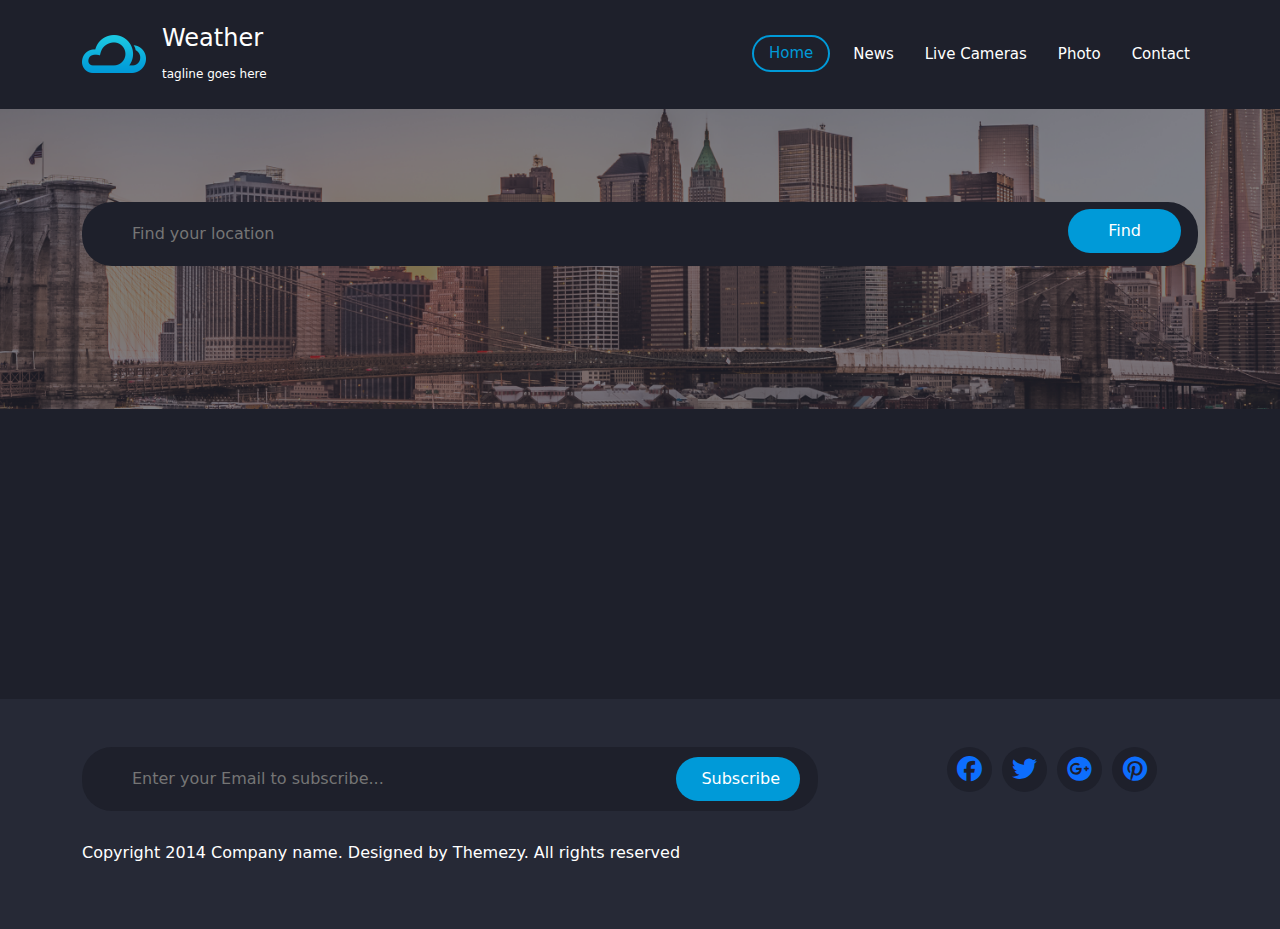
<file: index.html>
<!DOCTYPE html>
<html lang="en">
  <head>
    <meta charset="UTF-8" />
    <meta name="viewport" content="width=device-width, initial-scale=1.0" />
    <title>Weather</title>
    <link rel="stylesheet" href="./CSS/all.min.css" />
    <link rel="stylesheet" href="./CSS/bootstrap.min.css" />
    <link rel="stylesheet" href="./CSS/style.css" />
  </head>
  <body>
    <nav class="navbar navbar-expand-lg p-4">
      <div class="container">
        <div class="logo">
          <img src="./images/logo.png" class="bg-transparent w-100" alt="" />
        </div>
        <div class="main ms-3">
          <h1 class="h4">Weather</h1>
          <small class="small">tagline goes here</small>
        </div>

        <button
          class="navbar-toggler"
          type="button"
          data-bs-toggle="collapse"
          data-bs-target="#navbarSupportedContent"
          aria-controls="navbarSupportedContent"
          aria-expanded="false"
          aria-label="Toggle navigation"
        >
          <span class="my-icon navbar-toggler-icon"></span>
        </button>
        <div class="collapse navbar-collapse" id="navbarSupportedContent">
          <ul class="navbar-nav ms-auto mb-2 mb-lg-0">
            <li class="my-nav nav-item">
              <a class="nav-link active" href="#">Home</a>
            </li>
            <li class="my-nav nav-item">
              <a class="nav-link" href="#">News</a>
            </li>
            <li class="my-nav nav-item">
              <a class="nav-link" href="#">Live Cameras</a>
            </li>
            <li class="my-nav nav-item">
              <a class="nav-link" href="#">Photo</a>
            </li>
            <li class="my-nav nav-item">
              <a id="contact" class="nav-link" href="#">Contact</a>
            </li>
          </ul>
        </div>
      </div>
    </nav>

    <section class="home">
      <div class="container">
        <div class="form">
          <input
            id="search"
            class="search"
            type="text"
            placeholder="Find your location"
          />
          <input id="find" class="find" type="button" value="Find" />
        </div>
      </div>
    </section>

    <section>
      <div class="forecast-table">
        <div class="container">
          <div
            class="forecast-container d-flex justify-content-center align-items-center"
            id="forecast"
          ></div>
        </div>
      </div>
    </section>

    <section class="footer p-5">
      <div class="container">
        <div class="row">
          <div class="main col-md-8">
            <input
              class="enter-email"
              type="text"
              placeholder="Enter your Email to subscribe..."
            />
            <input class="subscribe" type="submit" value=" Subscribe" />
          </div>

          <div class="col-md-3 offset-1">
            <div class="social-links d-flex">
              <a href="#">
                <i class="fa-brands fa-facebook"></i>
              </a>
              <a href="#">
                <i class="fa-brands fa-twitter"></i>
              </a>
              <a href="#">
                <i class="fa-brands fa-google-plus"></i>
              </a>
              <a href="#">
                <i class="fa-brands fa-pinterest"></i>
              </a>
            </div>
          </div>

          <p>
            Copyright 2014 Company name. Designed by Themezy. All rights
            reserved
          </p>
        </div>
      </div>
    </section>

    <script src="./JS/bootstrap.bundle.min.js"></script>
    <script src="./JS/index.js"></script>
  </body>
</html>
</file>
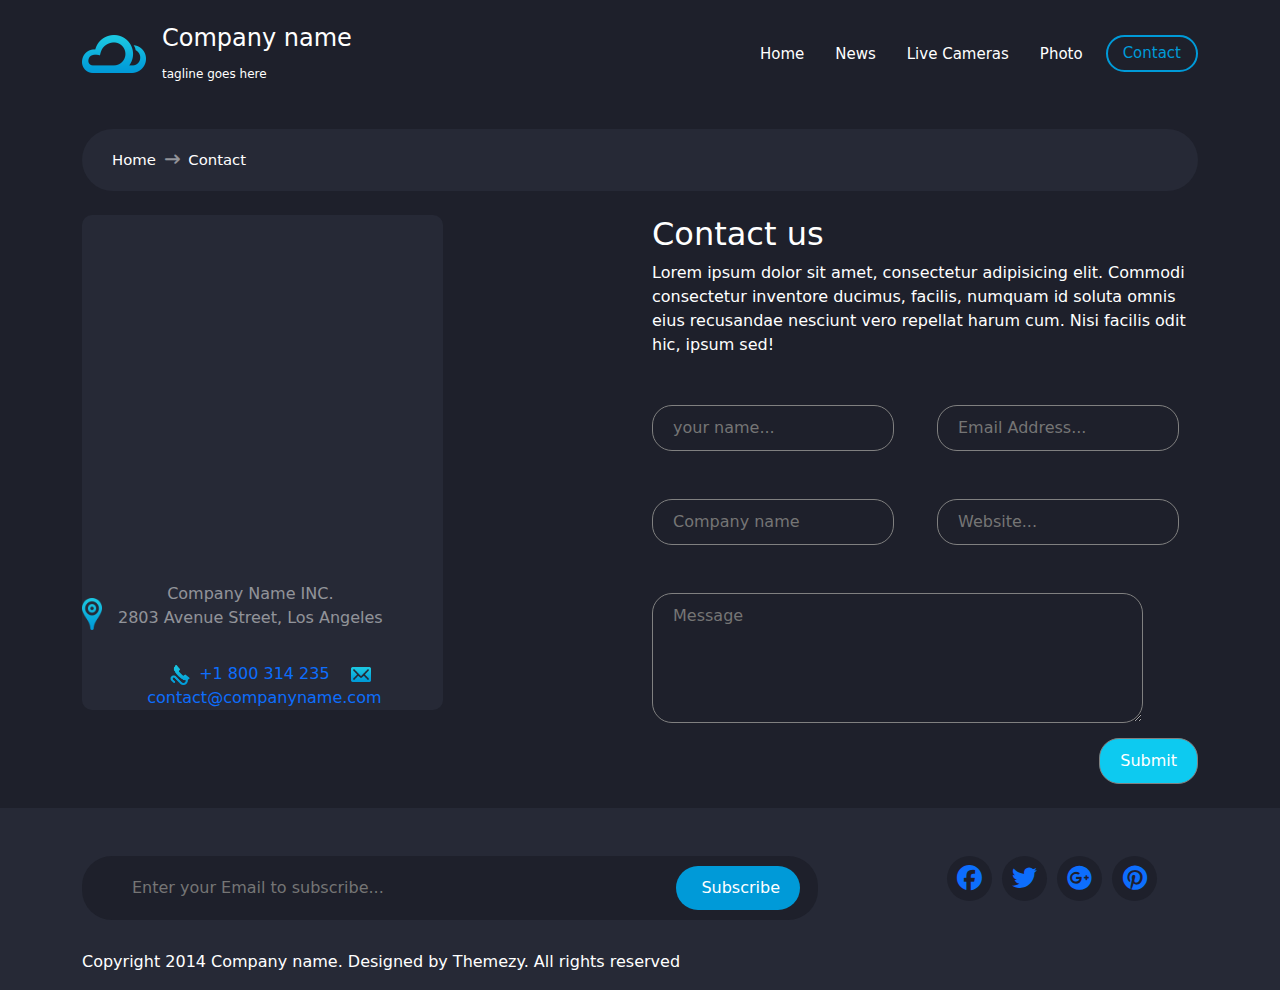
<file: contact.html>
<!DOCTYPE html>
<html lang="en">
<head>
    <meta charset="UTF-8">
    <meta name="viewport" content="width=device-width, initial-scale=1.0">
    <title>Contact</title>
    <link rel="stylesheet" href="./CSS/all.min.css">
    <link rel="stylesheet" href="./CSS/bootstrap.min.css">
    <link rel="stylesheet" href="./CSS/contact.css">
</head>
<body>
    
    <nav class="navbar navbar-expand-lg p-4">
        <div class="container">
    
          <div class="logo">
            <img src="./images/logo.png" class="bg-transparent w-100" alt="">
          </div>
          <div class="main ms-3">
            <h1 class="h4">Company name</h1>
            <small class="small">tagline goes here</small>
          </div>
         
          <button class="  navbar-toggler" type="button" data-bs-toggle="collapse" data-bs-target="#navbarSupportedContent" aria-controls="navbarSupportedContent" aria-expanded="false" aria-label="Toggle navigation">
            <span class="  my-icon navbar-toggler-icon"></span>
          </button>
          <div class="collapse navbar-collapse" id="navbarSupportedContent">
            <ul class="navbar-nav ms-auto mb-2 mb-lg-0">
    
              <li class=" my-nav nav-item">
                <a id="home" class=" nav-link " href="#">Home</a>
              </li>
              <li class="my-nav nav-item">
                <a class="nav-link" href="#">News</a>
              </li>
              <li class="my-nav nav-item">
                <a class="nav-link" href="#">Live Cameras</a>
              </li>
              <li class="my-nav nav-item">
                <a class="nav-link" href="#">Photo</a>
              </li>
              <li class="my-nav nav-item">
                <a class="nav-link active" href="#">Contact</a>
              </li>
           
            </ul>
          
          </div>
        </div>
      </nav>





<section class="main-content" >



    <div class="container">
        <div class="text">

            <a id="home-page"  class=" me-1  text-white" href="#">Home</a>

            <span class="icon me-1 text-white-50" >
                <i class="fa-solid fa-arrow-right-long"></i>
            </span>

            <span class=" me-1 text-white">Contact</span>


        </div>
    </div>


</section>


<section class="second-content pt-4" >


  <div class="container">
    <div class="row">
      <div class="col-md-5">

        <div class="contact-details text-center">

          <iframe src="https://www.google.com/maps/embed?pb=!1m14!1m12!1m3!1d110438.44581515601!2d31.32630982727709!3d30.11704905802658!2m3!1f0!2f0!3f0!3m2!1i1024!2i768!4f13.1!5e0!3m2!1sar!2seg!4v1733493274490!5m2!1sar!2seg" width="400" height="350" style="border:0;" allowfullscreen="" loading="lazy" referrerpolicy="no-referrer-when-downgrade"></iframe>


          <div class="contact-info">

            <address class="d-flex align-items-center">
  
              <img src="./images/icon-marker@2x.png" alt="">
  
              <p class=" ms-3 text-white-50">Company Name INC. <br>
                2803 Avenue Street, Los Angeles            
              
              </p>
  
            </address>
  
  
            <a class="ms-3 text-decoration-none href="#">
  
              <img src="./images/icon-phone@2x.png" alt="">
  
              <span class="ms-1">+1 800 314 235</span>
            </a>
            <a class="ms-3 text-decoration-none" href="#">
  
              <img src="./images/icon-envelope@2x.png" alt="">
  
             <span class="ms-1"> contact@companyname.com</span>
            </a>
         
          </div>
  



        </div>

       

      </div>

     <div class="col-md-6 offset-1">

      <h2 class="text-white">Contact us</h2>
      <p class="text-white mb-5">Lorem ipsum dolor sit amet, consectetur adipisicing elit. Commodi consectetur inventore ducimus, facilis, numquam id soluta omnis eius recusandae nesciunt vero repellat harum cum. Nisi facilis odit hic, ipsum sed!</p>

      
      <form >

        <div class="row mb-5">
          <div class="col-md-6">
            <input type="text" placeholder="your name...">
          </div>
          <div class="col-md-6">
            <input type="email" placeholder="Email Address...">
          </div>
        </div>



        <div class="row mb-5">
          <div class="col-md-6">
            <input type="text" placeholder="Company name">
          </div>
          <div class="col-md-6">
            <input type="email" placeholder="Website...">
          </div>
        </div>

        <textarea name="" placeholder="Message"></textarea>
        


        <input class="d-block ms-auto bg-info mt-2" type="submit">

      </form>



     </div>


    </div>
  </div>
</section>



<section class="footer mt-4 pt-5" >

  <div class="container">
    <div class="row">

      <div class=" main col-md-8">

        <input class="enter-email" type="text" placeholder="Enter your Email to subscribe...">
        <input class="subscribe" type="submit" value=" Subscribe">
      </div>

      <div class="col-md-3 offset-1">

        <div class="social-links d-flex">

          <a href="#">
            <i class="fa-brands fa-facebook"></i>
          </a>
          <a href="#">
            <i class="fa-brands fa-twitter"></i>
          </a>
          <a href="#">
            <i class="fa-brands fa-google-plus"></i>
          </a>
          <a href="#">
            <i class="fa-brands fa-pinterest"></i>
          </a>
        </div>
      </div>


      <p>Copyright 2014 Company name. Designed by Themezy. All rights reserved</p>

    </div>
  </div>

</section>





      <script src="./JS/bootstrap.bundle.min.js"></script>
      <script src="./JS/contact.js"></script>

</body>
</html>
</file>
<file: CSS/style.css>
nav{
    background-color: #1E202B;
    color: #fff;
 }

 .my-icon{
   background-color: #fff;
  }
.small{
   font-size: 12px;
}

 .main-nav{
    display: flex;
    justify-content:center;
    align-items: center;
   
 }

 .my-nav a{

    font-size: 15px;
    font-weight: 400;
    color: #fff;
   margin-left: 15px;
   transition: 0.3s ease-in-out;
   
  
 }

.my-nav .active,
.my-nav a:hover{
    color: #009ad8 !important;
    border: 2px solid #009ad8 !important;
    border-radius: 20px;
    padding: 5px 15px !important;
}


.home{
   background-image: url(../images/banner.png);
   background-size: cover;
   background-position: center center;
   background-repeat: no-repeat;
   height: 300px;
  
   
}

.home .container .form{
   display: flex;
   align-items: center;
   justify-content: center;
   min-height: 250px;
   position: relative;
}

.home .container .form .search {
   width: 100%;
   padding: 20px 50px ;
   background: #1e202b;
   color: white;
   border-radius: 30px;
   border: none;
}

.home .container .form .find{
   position: absolute;
   top:100px;
   right: 17px;
   padding: 10px 40px;
   background: #009ad8;
   border: none;
   border-radius: 30px;
   color: white;
   cursor: pointer;
}


.forecast-table{

   margin-top: 0px;
   height: 290px;
   background-color:#1E202B;


 
}
.forecast-table .container {
   position: relative;
   bottom: 120px;
   left: 30px;
}


.forecast-table .forecast-header {
   background-color: #2D303D !important;
   padding: 10px 5px ;
 margin-bottom: 30px;
}

.forecast-table .today-forecast{
   background-color: #323544;
   color: #fff;
   border-radius: 15px;
   padding-bottom:40px ;
   height: 360px;
  
}

.forecast-table  .num {
   font-size: 60px;
}
 
.forecast2{
   background-color: #262936;
   border-radius: 15px;
   padding-bottom:40px ;
   height: 360px;
}
.forecast2 .forecast-header{
   background-color: #1E202A!important;
   
}


.forecast3{
   background-color: #323544;
   border-radius: 15px;
   padding-bottom:40px ;
   height: 360px;
}


.footer{
   background-color: #262936;
   color: #fff;
}
.footer .main{
   position: relative;
   margin-bottom: 30px;
}

.footer .enter-email{
   width: 100%;
   padding: 20px 50px ;
   background: #1e202b;
   color: white;
   border-radius: 30px;
   border: none;
}
.footer .subscribe{
   position: absolute;

   top: 10px;
   right: 30px;   padding: 10px 20px;
   background: #009ad8;
   border: none;
   border-radius: 30px;
   color: white;
   cursor: pointer;
}


.footer .social-links a {
   list-style: none;
   margin-left: 10px;
   text-decoration: none;
}

.footer .social-links  i {
   font-size: 25px;
  
   width: 45px;
   height: 45px;
   border-radius: 50%;
   background-color:#1E202B;
   display: flex;
   align-items: center;
   justify-content: center;
   
   
}
</file>
<file: CSS/contact.css>
body{
    background-color: #1E202B;
}

nav{
    background-color: #1E202B;
    color: #fff;
 }


.my-icon{
 background-color: #fff;
}

.small{
   font-size: 12px;
}

 .main-nav{
    display: flex;
    justify-content:center;
    align-items: center;
   
 }

 .my-nav a{

    font-size: 15px;
    font-weight: 400;
    color: #fff;
   margin-left: 15px;
   transition: 0.3s ease-in-out;
   
  
 }

.my-nav .active,
.my-nav a:hover{
    color: #009ad8 !important;
    border: 2px solid #009ad8 !important;
    border-radius: 20px;
    padding: 5px 15px !important;
}


.main-content .text  {
    background: #262936;
    border-radius: 40px;
    padding: 20px 30px;
    font-size: 13px;
    font-size: 0.9285714286em;

    margin-top: 20px;

}

.main-content .text a {
    text-decoration: none;
}
.main-content .text a:hover {

    text-decoration: underline;
}


.second-content .contact-info img {
    width: 20px;
}

.second-content .contact-details {
    background-color: #262936;

    width: 80%;
    overflow: hidden;
    border-radius: 10px;
    padding-top: 10px;

}


form input {
    background-color: #1E202B ;
    border: 1px solid gray;
    padding: 10px 20px;
    border-radius: 20px;
    color: #fff;
}

form textarea {
    background-color: #1E202B ;
    border: 1px solid gray;
    padding: 10px 20px;
    border-radius: 20px;
    width: 90%;
    height:130px;
    color: #fff;
}




.footer{
    background-color: #262936;
    color: #fff;
 }
 .footer .main{
    position: relative;
    margin-bottom: 30px;
 }
 
 .footer .enter-email{
    width: 100%;
    padding: 20px 50px ;
    background: #1e202b;
    color: white;
    border-radius: 30px;
    border: none;
 }
 .footer .subscribe{
    position: absolute;
 
    top: 10px;
    right: 30px;   padding: 10px 20px;
    background: #009ad8;
    border: none;
    border-radius: 30px;
    color: white;
    cursor: pointer;
 }
 
 
 .footer .social-links a {
    list-style: none;
    margin-left: 10px;
    text-decoration: none;
 }
 
 .footer .social-links  i {
    font-size: 25px;
   
    width: 45px;
    height: 45px;
    border-radius: 50%;
    background-color:#1E202B;
    display: flex;
    align-items: center;
    justify-content: center;
    
    
 }
</file>
